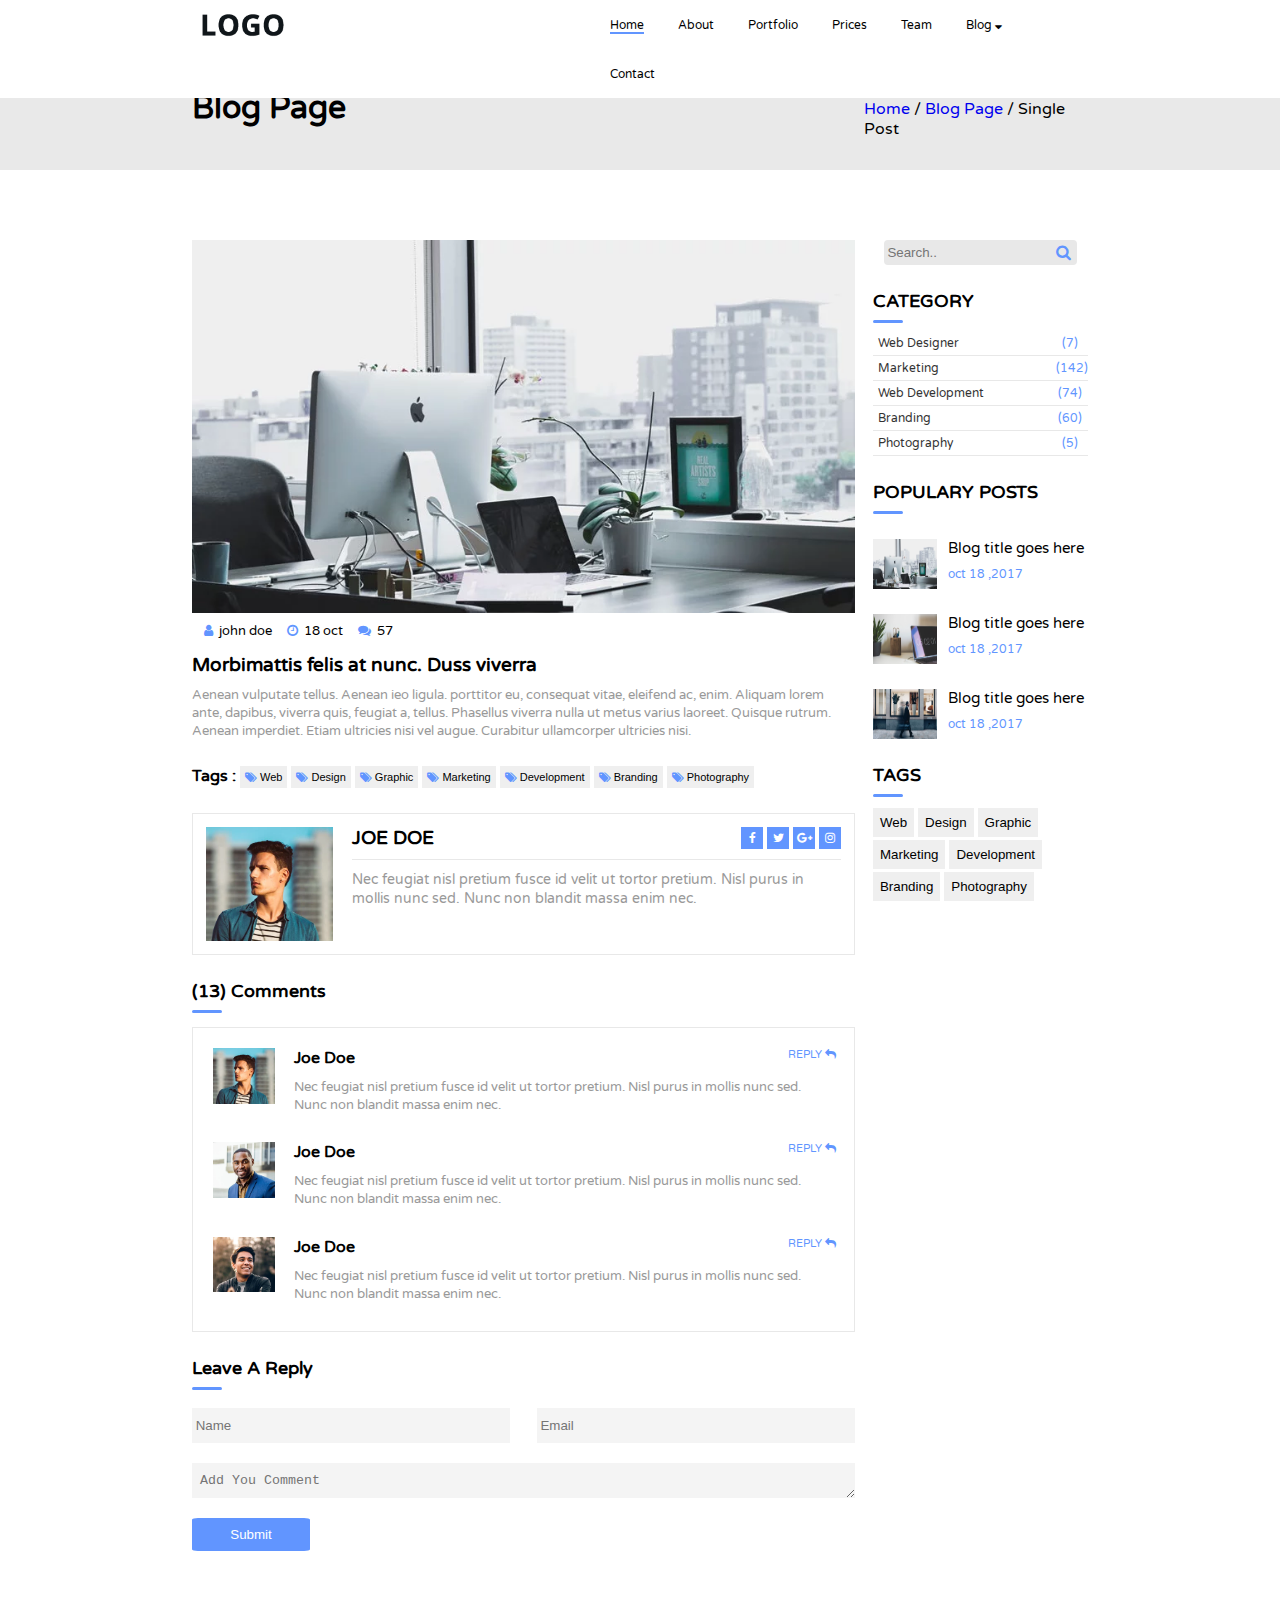
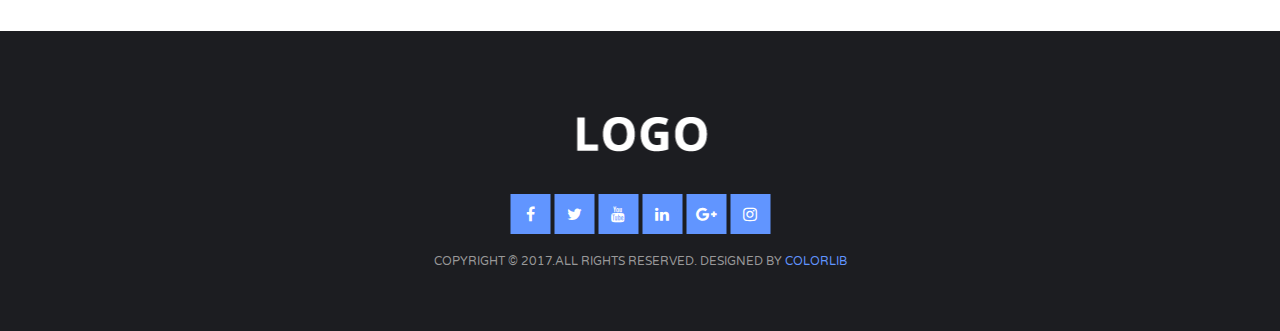
<file: Html/blog page .html>
<html>
    <head>
        <title>Blog page</title>
        <meta name="description" content="......" />
        <meta name="keyword" content="..,..,.." />
        <meta charset="utf-8"/>
        <link rel="preconnect" href="https://fonts.gstatic.com">
        <link href="https://fonts.googleapis.com/css2?family=Varela+Round&display=swap" rel="stylesheet">
        <link rel="stylesheet" href="../Css/font-awesome.min.css"/>
        <link rel="stylesheet" href="../Css/template1.css">
        <link rel="stylesheet" href="../Css/header-section .css">
        <link rel="stylesheet" href="../Css/breadcrums .css">   
        <link rel="stylesheet" href="../Css/t-drop-section .css">
        <link rel="stylesheet" href="../Css/t-section-image .css">
        <link rel="stylesheet" href="../Css/footer-section .css">
    </head>
    <body>
        <div class="header position-fixed bg-white"> 
            <div class="containar">
                    <div class="logo float-l">
                        <img src="../Images/logo.webp" alt="Logo Image" draggable="false">
                    </div>
                    <ul class="navbar float-l">
                        <li class="mg-t-3 display-inline-block"><a href="#" class="active display-block ">Home</a></li>
                        <li class="mg-t-3 display-inline-block"><a  class="display-block" href="#">About</a></li>
                        <li class="mg-t-3 display-inline-block"><a class="display-block"  href="#">Portfolio</a></li>
                        <li class="mg-t-3 display-inline-block"><a class="display-block"  href="#">Prices</a></li>
                        <li class="mg-t-3 display-inline-block"><a class="display-block"  href="#">Team</a></li>
                        <li class="dropdown position-relative mg-t-3 display-inline-block "><a class="display-block" href="#">Blog  <i class="fa fa-sort-desc" ></i></a>
                            <ul class="dropdown-miun position-absolute">
                                <li><a class="display-block" href="#">blog bost</a></li>
                            </ul>
                        </li>
                        <li class="mg-t-3 display-inline-block"><a class="display-block" href="#">Contact</a></li>
                    </ul>
                    <div class="clear"></div>
                </div>
        </div> 

        <div class="breadcrums pd-y">
           <div class="containar">
                <div class="breadcrums-content">
                    <h1 class="breadcrums-title capitalize float-l ">blog page</h1>
                    <p class="breadcrums-des float-l mg-t-10 ">
                        <a class="capitalize" target="_blank" href="../Html/template1 .html">home</a>
                         /
                        <a class="capitalize" target="_blank" href="../Html/blog page .html">blog page</a>
                        /
                        <span class="capitalize">single post</span>

                    </p>
                    <div class="clear"></div>
                </div>
           </div>
        </div>

        <div class="t pd-y">
            <div class="containar">
                <div class="t-image float-l">
                    <img src="../Images/blog/blog1.webp" alt="">
                    <div class="t-image-text">
                        <p class="icons mg-b-15 mg-t-10">
                            <span class="mg-l-12"><i class="icon mg-r-6  fa fa-user"></i>john doe</span> 
                            <span class="mg-l-12"><i class="icon  mg-r-6 fa fa-clock-o"></i>18 oct</span>
                            <span class="mg-l-12"><i class="icon mg-r-6  fa fa-comments"></i>57</span>
                       </p>
                       <h3 class="text-title">Morbimattis felis at nunc. Duss viverra</h3>
                       <p class="text-des mg-t-10">Aenean vulputate tellus. Aenean ieo ligula. porttitor eu, consequat vitae, eleifend ac, enim. Aliquam lorem ante, dapibus, viverra quis, feugiat a, tellus. Phasellus viverra nulla ut metus varius laoreet. Quisque rutrum. Aenean imperdiet. Etiam ultricies nisi vel augue. Curabitur ullamcorper ultricies nisi.</p>
                    </div>
                    <div class="t-image-tags mg-t-25">
                        <span class="capitalize" >tags :</span>
                        <button class="capitalize"> <i class="fa fa-tags icon"></i> web</button>
                        <button class="capitalize"> <i class="fa fa-tags icon"></i> design</button>
                        <button class="capitalize"> <i class="fa fa-tags icon"></i> graphic</button>
                        <button class="capitalize"> <i class="fa fa-tags icon"></i> marketing</button>
                        <button class="capitalize"> <i class="fa fa-tags icon"></i> development</button>
                        <button class="capitalize"> <i class="fa fa-tags icon"></i> branding</button>
                        <button class="capitalize"> <i class="fa fa-tags icon"></i> photography</button>
                    </div>
                    <div class="r  mg-t-25">
                        <div class="r-image float-l ">
                            <img src="../Images/team/team1.webp" alt="">
                        </div>
                        <div class="r-text position-relative float-l">
                            <h3 class="r-text-title uppercase ">joe doe</h3>
                            <p class="r-text-des ">Nec feugiat nisl pretium fusce id velit ut tortor pretium. Nisl purus in mollis nunc sed. Nunc non blandit massa enim nec.</p>
                            <p class="social-media position-absolute">
                                <i class="icon fa fa-facebook"></i>
                                <i class="icon fa fa-twitter"></i>
                                <i class="icon fa fa-google-plus"></i>
                                <i class="icon fa fa-instagram"></i>
                            </p>
                        </div>
                        <div class="clear"></div>
                    </div>
                    <div class="comment mg-t-25">
                        <div class="section-header">
                            <h2 class="section-title capitalize">(13) comments</h2>
                            <span class="section-line display-block "></span>
                        </div>
                        <div class="comment-item-content mg-t-14 ">
                            <div class="comment-item position-relative mg-b-8 " >
                                <div class="comment-item-image float-l"><img src="../Images/team/team1.webp" alt=""></div>
                                <div class="comment-item-text float-l ">
                                    <h4 class="comment-item-text-title capitalize">joe doe</h4>
                                    <p class="comment-item-text-des mg-t-10">Nec feugiat nisl pretium fusce id velit ut tortor pretium. Nisl purus in mollis nunc sed. Nunc non blandit massa enim nec.</p>
                                </div>
                                <div class=" reply position-absolute">
                                    <span class="uppercase">reply</span>
                                    <i class="icon fa fa-reply"></i>
                                </div>
                                <div class="clear"></div>
                            </div>
                            <div class="comment-item position-relative mg-b-8 " >
                                <div class="comment-item-image float-l"><img src="../Images/team/team2.webp" alt=""></div>
                                <div class="comment-item-text float-l ">
                                    <h4 class="comment-item-text-title capitalize">joe doe</h4>
                                    <p class="comment-item-text-des mg-t-10">Nec feugiat nisl pretium fusce id velit ut tortor pretium. Nisl purus in mollis nunc sed. Nunc non blandit massa enim nec.</p>
                                </div>
                                <div class=" reply position-absolute">
                                    <span class="uppercase">reply</span>
                                    <i class="icon fa fa-reply"></i>
                                </div>
                                <div class="clear"></div>
                            </div>
                            <div class="comment-item position-relative mg-b-8 " >
                                <div class="comment-item-image float-l"><img src="../Images/team/team3.webp" alt=""></div>
                                <div class="comment-item-text float-l ">
                                    <h4 class="comment-item-text-title capitalize">joe doe</h4>
                                    <p class="comment-item-text-des mg-t-10">Nec feugiat nisl pretium fusce id velit ut tortor pretium. Nisl purus in mollis nunc sed. Nunc non blandit massa enim nec.</p>
                                </div>
                                <div class=" reply position-absolute">
                                    <span class="uppercase">reply</span>
                                    <i class="icon fa fa-reply"></i>
                                </div>
                                <div class="clear"></div>
                            </div>

                        </div>
                    </div>
                    <div class="reply mg-t-25">
                        <div class="section-header">
                            <h2 class="section-title capitalize">leave a reply</h2>
                            <span class="section-line display-block "></span>
                        </div>
                        <form action="">
                            <input type="text" class="float-l  " placeholder=" Name" id="name" />
                            <input type="text" class="float-l " placeholder=" Email" id="email" />
                            <textarea placeholder=" Add You Comment" id="comment"></textarea>
                            <input type="submit" class="display-block" id="submit" value="Submit" />
                        </form>
                    </div>
                </div>
                <div class="t-drop float-l">
                    <div class="t-drop-search  position-relative">
                            <input type="text" placeholder=" Search.." />
                            <i class="icon fa fa-search position-absolute"></i>
                    </div>
                    <div class="t-drop-gategory mg-t-25">
                        <div class="section-header">
                            <h2 class="section-title uppercase">category</h2>
                            <span class="section-line display-block "></span>
                        </div>
                        <ul class="t-drop-gategory-list">
                              <li class="capitalize overflow-hidden"><p class="job float-l">web designer</p> <p class=" float-l number mg-l-14">(7)</p></li>
                              <li class="capitalize overflow-hidden"><p class="job float-l">marketing</p> <p class=" float-l number mg-l-14">(142)</p></li>
                              <li class="capitalize overflow-hidden"><p class="job float-l">web development</p> <p class=" float-l number mg-l-14">(74)</p></li>
                              <li class="capitalize overflow-hidden"><p class="job float-l">branding</p> <p class=" float-l number mg-l-14">(60)</p></li>
                              <li class="capitalize overflow-hidden"><p class="job float-l">photography</p> <p class=" float-l number mg-l-14">(5)</p></li>
                        </ul>

                    </div>
                    <div class="populary-posts mg-t-25">
                        <div class="section-header">
                            <h2 class="section-title uppercase">populary posts</h2>
                            <span class="section-line display-block "></span>
                        </div>
                        <div class="populary-item overflow-hidden mg-t-25">
                            <div class="populary-item-img float-l"><img src="../Images/blog/blog1.webp" alt=""></div>
                            <div class="populary-item-text float-l">
                                <p class="populary-item-title">Blog title goes here</p>
                                <p class="populary-item-des mg-t-10">oct 18 ,2017</p>
                            </div>      
                        </div>
                        <div class="populary-item overflow-hidden mg-t-25">
                            <div class="populary-item-img float-l"><img src="../Images/blog/blog2.webp" alt=""></div>
                            <div class="populary-item-text float-l">
                                <p class="populary-item-title">Blog title goes here</p>
                                <p class="populary-item-des mg-t-10">oct 18 ,2017</p>
                            </div>      
                        </div>
                        <div class="populary-item overflow-hidden mg-t-25">
                            <div class="populary-item-img float-l"><img src="../Images/blog/blog3.webp" alt=""></div>
                            <div class="populary-item-text float-l">
                                <p class="populary-item-title">Blog title goes here</p>
                                <p class="populary-item-des mg-t-10">oct 18 ,2017</p>
                            </div>      
                        </div>

                    </div>
                    <div class="tags mg-t-25">
                        <div class="section-header">
                            <h2 class="section-title uppercase">tags</h2>
                            <span class="section-line display-block "></span>
                        </div>
                        <button class="capitalize mg-t-3 ">web</button>
                        <button class="capitalize mg-t-3 ">design</button>
                        <button class="capitalize mg-t-3 ">graphic</button>
                        <button class="capitalize mg-t-3 ">marketing</button>
                        <button class="capitalize mg-t-3 ">development</button>
                        <button class="capitalize mg-t-3 ">branding</button>
                        <button class="capitalize mg-t-3 ">photography</button>
                    </div>
                </div>  
                <div class="clear"></div>
            </div>
        </div>

        <div class="footer position-relative">
            <div class="footer-content hero-image">
                <img src="../Images/logo-alt.webp" alt="">
                <p class="footer-icons">
                    <i class="icon mg-r-5 fa fa-facebook"></i>
                    <i class="icon mg-r-5 fa fa-twitter"></i>
                    <i class="icon mg-r-5 fa fa-youtube"></i>
                    <i class="icon mg-r-5 fa fa-linkedin"></i>
                    <i class="icon mg-r-5 fa fa-google-plus"></i>
                    <i class="icon mg-r-5 fa fa-instagram"></i>
                </p>
                <p class="footer-tt uppercase" >copyright &copy 2017.all rights reserved. designed by <span>colorlib</span></p>
            </div>
        </div>  
    </body>
</html>
</file>
<file: Css/template1.css>
.mg-t-3{
    margin-top:3px;
}

.mg-t-10{
    margin-top:10px;
}

.mg-t-14{
    margin-top:14px;
}

.mg-t-15{
    margin-top:15px;
}

.mg-t-25{
    margin-top:25px;
}

.mg-b-5{
    margin-bottom: 5px;
}

.mg-b-8{
    margin-bottom: 8px;
}

.mg-b-10{
    margin-bottom: 10px;
}

.mg-b-13{
    margin-bottom: 13px;
}

.mg-b-15{
    margin-bottom: 15px;
}

.mg-b-30{
    margin-bottom: 30px;
}

.mg-l-8{
    margin-left: 8px;
}

.mg-l-12{
    margin-left: 12px;
}

.mg-r-5{
    margin-right:5px;
}

.mg-r-6{
    margin-right:6px;
}

.mg-r-15{
    margin-right:15px;
}

.capitalize{
    text-transform: capitalize;
}

.uppercase{
    text-transform: uppercase;
}

.float-l{
    float:left;
}

.position-relative{
    position: relative;
}

.position-fixed{
    position: fixed;
}

.position-absolute{
    position: absolute;
}

.hero-image{
    position: absolute;
    top:50%;
    left:50%;
    transform: translate(-50%,-50%);
}

.pointer{
    cursor: pointer;
}

.display-block{
    display: block;
}

.display-inline-block{
    display: inline-block;
}

.overflow-hidden{
    overflow: hidden;
}

body{
    font-family: 'Varela Round', sans-serif;
}

:root{
    --MainColor:#6195ff;
    --SecoundColor:#e8e8e8;
    --WhiteColor:#fff;
    --GrayColor:#999;
    --BlackColor:#000;
    --FooterColor:#1c1d21;
    --TextColor:#333;
    
}

*{
   margin: 0;
   padding: 0;
   box-sizing: border-box;
 }

 button{
    cursor: pointer;
 }

.containar {
    width:70%;
    margin:auto;
 }
 
 .clear {
     clear: both;
 }

 .section-header {
    text-align:center;
 }

.section-header .section-title {
    font-size:35px;
}

.section-header .section-line {
    height:4px;
    width:43px;
    margin: 10px auto 60px auto;
    background-color: var(--MainColor);
    border-radius: 6px;
}

.t .section-title {
    font-size:18px;
    text-align: left;
}

.t .section-line{
    margin:8px 0px ;
    width:30px;
    height:3px;
}


.pd-y{
    padding:70px 0px;
}

a{
    text-decoration-line:none;
}

.mlr{
    margin:0px 5%;
    }

.mgtb{
    margin:70px 0 ;
}

.overlayer{
    position: absolute;
    top:0;
    left: 0;
    background-color: rgba(0, 0, 0, 0.472);
    width: 100%;
    height: 100%;
}

ul{
    list-style-type:none;
}

.ltr-effect{
    position:relative;  
  }

.ltr-effect::after{
    position: absolute;
    content: "";
    width:0%;
    left:0;
    top:0;
    right:0;
    bottom:0;
    background:rgb(27, 27, 27);
    transition: width 1s;
}

.ltr-effect:hover::after{
    width:100%;
    z-index:-1;
}

.ttb-effect{
    position:relative;
}

.ttb-effect::after{
    position:absolute;
    content: "";
    background-color:var(--TextColor);
    top:0;
    right:0;
    bottom:0;
    left:0;
    height:0;
    transition:height 1s;        
}

.ttb-effect:hover::after{
    height:100%;
    z-index:-1;
}
  
.ful-effect{
    position:relative;
}

.ful-effect::after{
    position:absolute;
    content:"";
    background: rgba(51, 51, 51, 0.466);
    top:50%;
    left:50%;
    transform: translate(-50%,-50%);
    opacity: 0;
    transition:opacity 0.8s;
}

.ful-effect:hover::after{
    width:105%;
    height:105%;
    opacity: 1;
    
}

.gray-scale{
    filter:grayscale(100%);
}

.gray-scale:hover{
    filter: grayscale(0);
}

.blur{
    filter:blur(1px);
}

.blur:hover{
    filter:blur(0);
}
</file>
<file: Css/header-section .css>
.header{
    z-index: 2;
    width: 100%;
    background-color: rgba(0,0,0,0.4);
    z-index:10;
}

.header .logo {
    width:45%;
}

.header .logo img{
    height:50px;
} 

.header .navbar{
    width:55%;
}

.navbar > li {
   font-size: 12px;
}

.navbar > li > a {
    padding: 15px 15px;
    color:var(--WhiteColor);
}


.navbar li > a::after{
    content:"";
    display: block;
    height: 2px;
    background-color: var(--MainColor);
    transition:  0.8s;
    width:0%;
}

.navbar > li > a.active::after {
    width:100%;
}

.navbar >  li > a:hover::after{
    width:100%;
}


.dropdown-miun{
    width:100px;
    background-color:var(--MainColor);
    text-align:center;
    left:-25%;
    top:85%;
    visibility: hidden;
    opacity: 0;
    transition: opacity 1.5s ,visibility 1.5s;

}

.dropdown-miun  a {
    text-decoration-line:none; 
    color:var(--WhiteColor);
    padding:8px;

}

.dropdown:hover .dropdown-miun{
    visibility: visible;
    opacity: 1;
}

.fa-sort-desc{
    color:var(--WhiteColor);
}

.header.bg-white{
    background: var(--WhiteColor);
}

.header.bg-white a{
    color:var(--BlackColor);
} 

.header.bg-white .fa{
    color:var(--BlackColor);
}
</file>
<file: Css/breadcrums .css>
.breadcrums{
    height:170px;
    background:rgb(233, 233, 233);
}

.breadcrums-content{
    padding: 19px 0px;
}

.breadcrums-title{
    width:75%;
}

.breadcrums-des{
    width:25%;
}
</file>
<file: Css/t-drop-section .css>
/* t-drop */

.t-drop{
    width:24%;
}

.t-drop-search{
    width:90%;
    margin: auto;
}

.t-drop-search .icon{
    right:6;
    top:4;
    color:var(--MainColor);
}

.t-drop-search input{
    width:100%;
    height:25px;
    background: var(--SecoundColor);
    border:0;
    border-radius: 4px;
}
/* .t-drop-gategory */

.t-drop-gategory-list > li  {
    font-size:12px;
    color:var(--TextColor);
    padding:5px;
    border-bottom: 1px solid var(--SecoundColor);
}

.t-drop-gategory-list .job{
    width:87%;
}

.t-drop-gategory-list .number{
    width:13%;
    color:var(--MainColor);
    text-align:center;

}

/* .t-drop-populary */

.populary-item-img{
    width:30%;
    height:50px;
    margin-right:5%;
}

.populary-item-text{
    width:65%;
}

.populary-item-img img{
    width:100%;
    height:100%;
}

.populary-item-title{
    font-size:15px;
}

.populary-item-des{
    font-size:12px;
    color:var(--MainColor)
}

/* tags */

.tags button{
    padding:7px;
    border:0;
}

.tags button:hover{
background-color: var(--MainColor);
color:var(--WhiteColor);
}
</file>
<file: Css/t-section-image .css>
.t-image{
    width:74%;
    margin-right:2%;
}

.t-image img {
    width:100%;
}
/* text */
.t-image-text .icons{
    font-size:13px;
}

.t-image-text .icons .icon{
    color:var(--MainColor);
}

.text-des{
    color:var(--GrayColor);
    font-size:13px;
    line-height: 1.4;
}
/* tags */
.t-image-tags span{
    font-weight: bold;
}

.t-image-tags button{
    padding:5px;
    border:0;
    font-size:11px;
}

.t-image-tags button .icon{
    color:var(--MainColor);
}

/* r */

.r{
    border: 1px solid var(--SecoundColor);
    padding:13px;
    
}

.r-image{
    width:20%;
    margin-right: 3%;
}

.r-image img{
    width:100%;
}

.r-text{
    width:77%;
}

.r-text-title::after{
    content: "";
    display: block;
    width:100%;
    height:1px;
    background-color:var(--SecoundColor);
    margin:10px 0px;

}
.r-text-des{
    color:var(--GrayColor);
    line-height:1.4;
    font-size:14px;
}

.r-text .social-media{
    top:0;
    right:0;
}

.social-media .icon{
    color:var(--WhiteColor);
    background:var(--MainColor);
    width:22px;
    height:22px;
    line-height:22px;
    text-align: center;
    font-size:12px;
}

/* comment */   

.comment-item-content{
    border:1px solid var(--SecoundColor);
    padding:10px; 
}

.comment-item{
    padding:10px;
}

.comment-item-image{
    width:10%;
    margin-right:3%;
}

.comment-item-image img {
    width:100%;
}

.comment-item-text{
    width:87%;
}

.comment-item-text-des{
    color:var(--GrayColor);
    font-size:13px;
    line-height:1.4;
}

.comment-item .reply{
    top:10;
    right:8;
    color:var(--MainColor);
    font-size:11px;
    cursor: pointer;
}

.comment-item:hover{
    background:var(--SecoundColor);
    border:1px solid var(--MainColor);
}

/* reply */

.reply form input{
    width:48%;
    height:35px;
    margin:10px 0;
    background: #dadada49;
    border:0;
}

.reply form input[id="name"]{
    margin-right:4%;
}

.reply form textarea{
    width:100%;
    height:35px;
    margin:10px 0;
    background: #dadada49;
    border:0;
    line-height:35px;
}

.reply form input[id="submit"]{
    width:118px;
    height:33px;
    background-color: var(--MainColor);
    border:0;
    color:var(--WhiteColor);
    border-radius: 5%;
    cursor: pointer;
}
</file>
<file: Css/footer-section .css>
.footer{
    height:300px;
    background-color:var(--FooterColor);
    text-align: center;
}

.footer-icons .icon{
    width:40px;
    height:40px;
    background:var(--MainColor);
    text-align: center;
    line-height: 40px;
    color:var(--WhiteColor);
    margin:20px 0px;
    cursor: pointer;
}

.footer-tt{
    font-size: 12px;
    color:var(--GrayColor);
}

.footer-tt span{    
    color:var(--MainColor);
}
</file>
